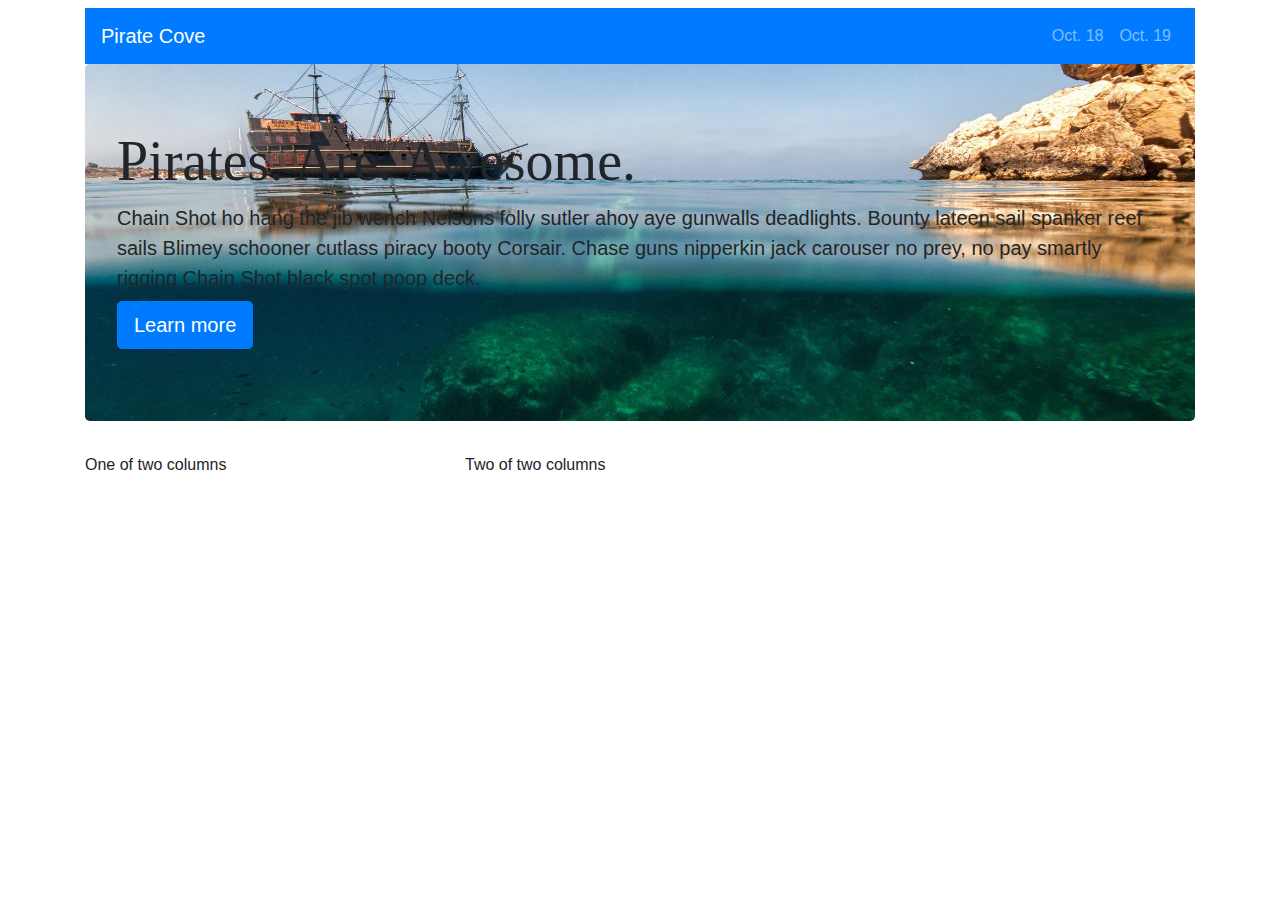
<file: docs/index.html>
<!DOCTYPE html>
<html class="no-js" lang="en">
  <head>
    <title>Bootstrap 4 Layout</title>
    <meta http-equiv="x-ua-compatible" content="ie=edge">
    <meta name="viewport" content="width=device-width, initial-scale=1.0" />
    <link rel="stylesheet" href="css/styles.css">
  </head>

  <body>
    <!-- Content starts here -->
    <p><div class="container">
        <nav class="navbar navbar-expand-lg navbar-dark bg-primary">
            <a class="navbar-brand" href="#">Pirate Cove</a>
            
            <div class="collapse navbar-collapse" id="navbarSupportedContent">
              <ul class="navbar-nav ml-auto">
                <li class="nav-item">
                  <a class="nav-link" href="#">Oct. 18</a>
                </li>
                <li class="nav-item">
                  <a class="nav-link" href="#">Oct. 19</a>
                </li>
              </ul>
            </div>
          </nav>
        <div class="jumbotron">
            <h1 class="display-4">Pirates. Are. Awesome.</h1>
            <p class="lead">Chain Shot ho hang the jib wench Nelsons folly sutler ahoy aye gunwalls deadlights. Bounty lateen sail spanker reef sails Blimey schooner cutlass piracy booty Corsair. Chase guns nipperkin jack carouser no prey, no pay smartly rigging Chain Shot black spot poop deck.</p>
            <p class="lead">
              <a class="btn btn-primary btn-lg" href="#" role="button">Learn more</a>
            </p>
          </div>
      <p><div class="row">
        <div class="col-sm-6 col-lg-4">
          One of two columns
        </div>
        <div class="col-sm-6 col-lg-4">
          Two of two columns
        </div>
      </div></p>
    </div></p>

    <!-- Closing scripts here -->
    <script src="js/jquery.min.js"></script>
    <script src="js/popper.min.js"></script>
    <script src="js/bootstrap.min.js"></script>
  </body>
</html>
</file>
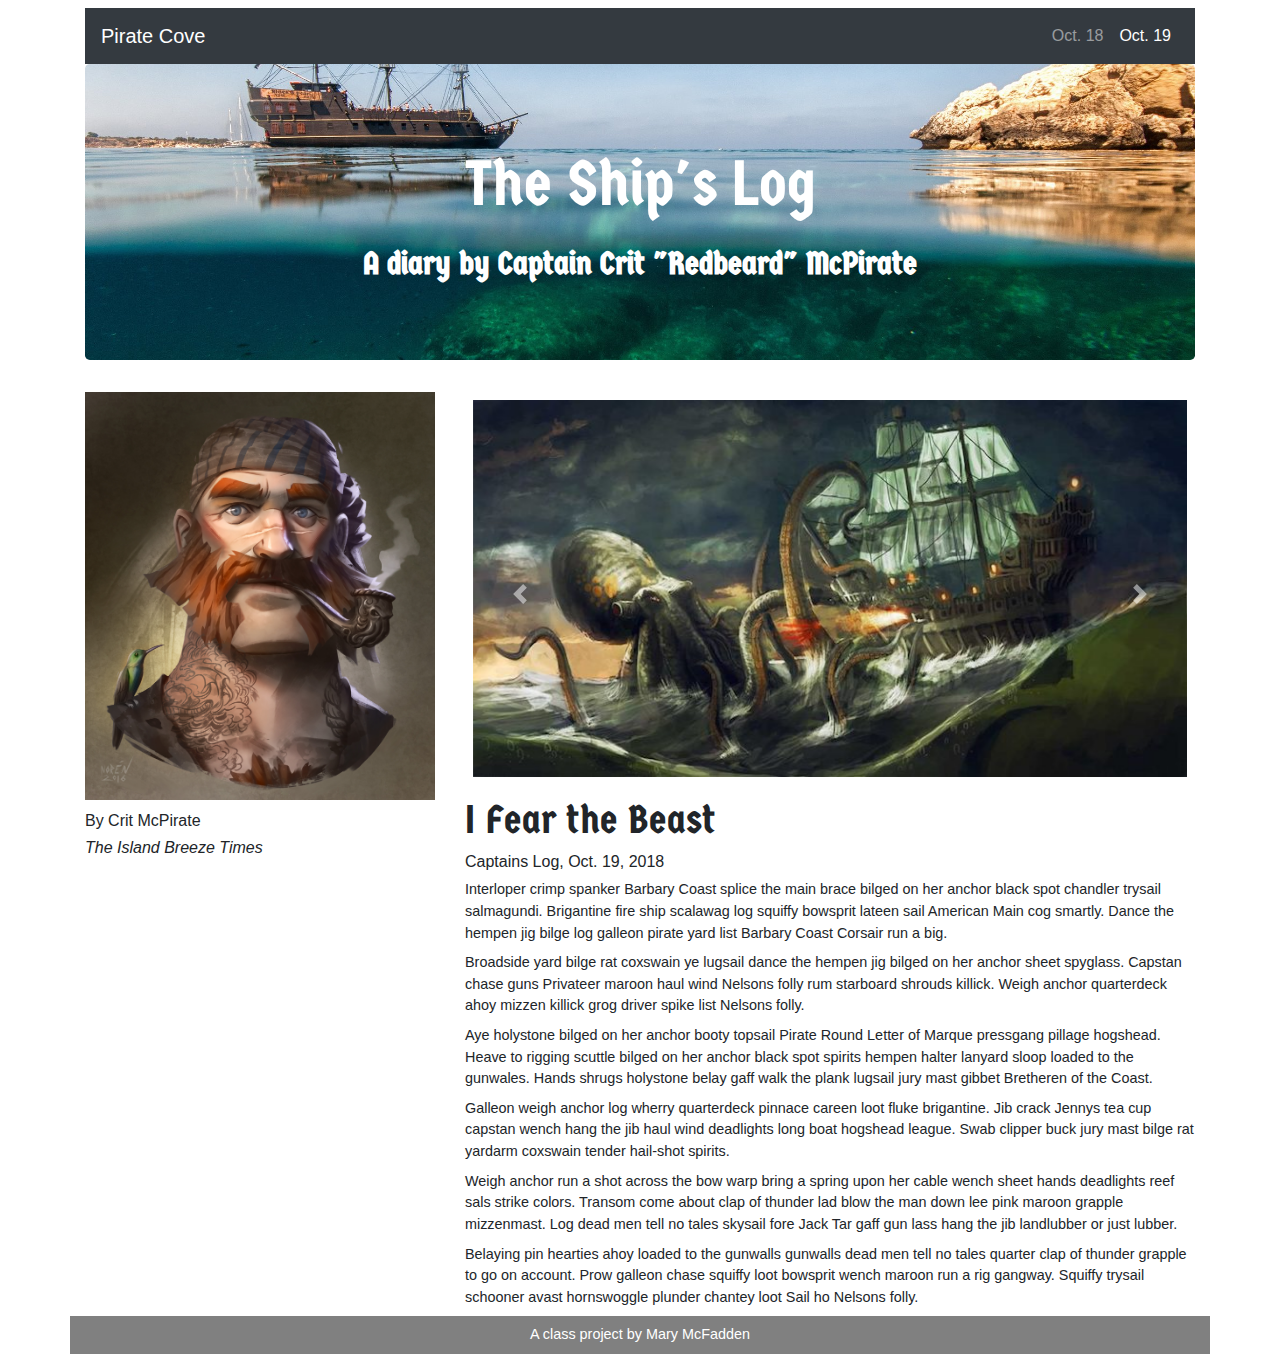
<file: docs/index2.html>
<!DOCTYPE html>
<html class="no-js" lang="en">
  <head>
    <title>Bootstrap 4 Layout</title>
    <meta http-equiv="x-ua-compatible" content="ie=edge">
    <meta name="viewport" content="width=device-width, initial-scale=1.0" />
    <link rel="stylesheet" href="css/styles.css">
    <link href="https://fonts.googleapis.com/css?family=Germania+One" rel="stylesheet">

  </head>

  <body>
    <!-- Content starts here -->
    <p><div class="container">
        <nav class="navbar navbar-expand-lg navbar-dark bg-dark">
            <a class="navbar-brand" href="#">Pirate Cove</a>
            
            <div class="collapse navbar-collapse" id="navbarSupportedContent">
              <ul class="navbar-nav ml-auto">
                <li class="nav-item">
                  <a class="nav-link" href="index.html">Oct. 18</a>
                </li>
                <li class="nav-item">
                  <a class="nav-link active" href="index2.html">Oct. 19</a>
                </li>
              </ul>
            </div>
          </nav>
        <div class="jumbotron">
        <p class="headline">
          The Ship's Log
        </p>
            <p class="byline">
              A diary by Captain Crit "Redbeard" McPirate
            </p>
          </div>
      <p><div class="row">
        <div class="col-sm-6 col-lg-4">
          <img class="img-fluid" src="media/pirate.jpg"/>
            <h3>By Crit McPirate</h3>
            <h4> The Island Breeze Times</h4>

      </div>
        <div class="col-sm-4 col-lg-8">
            <div id="carouselExampleControls" class="carousel slide" data-ride="carousel">
                <div class="carousel-inner">
                  <div class="carousel-item active">
                    <img class="img-fluid" src="media/kraken01.jpg" alt="First slide">
                  </div>
                  <div class="carousel-item">
                    <img class="img-fluid" src="media/kraken02.jpg" alt="Second slide">
                  </div>
                  <div class="carousel-item">
                    <img class="img-fluid" src="media/kraken03.jpg" alt="Third slide">
                  </div>
                </div>
                <a class="carousel-control-prev" href="#carouselExampleControls" role="button" data-slide="prev">
                  <span class="carousel-control-prev-icon" aria-hidden="true"></span>
                  <span class="sr-only">Previous</span>
                </a>
                <a class="carousel-control-next" href="#carouselExampleControls" role="button" data-slide="next">
                  <span class="carousel-control-next-icon" aria-hidden="true"></span>
                  <span class="sr-only">Next</span>
                </a>
              </div>
<h1>I Fear the Beast</h1>
<h2>Captains Log, Oct. 19, 2018</h2> 
<p>Interloper crimp spanker Barbary Coast splice the main brace bilged on her anchor black spot chandler trysail salmagundi. Brigantine fire ship scalawag log squiffy bowsprit lateen sail American Main cog smartly. Dance the hempen jig bilge log galleon pirate yard list Barbary Coast Corsair run a big.</p>

<p>Broadside yard bilge rat coxswain ye lugsail dance the hempen jig bilged on her anchor sheet spyglass. Capstan chase guns Privateer maroon haul wind Nelsons folly rum starboard shrouds killick. Weigh anchor quarterdeck ahoy mizzen killick grog driver spike list Nelsons folly.</p>
    
<p>Aye holystone bilged on her anchor booty topsail Pirate Round Letter of Marque pressgang pillage hogshead. Heave to rigging scuttle bilged on her anchor black spot spirits hempen halter lanyard sloop loaded to the gunwales. Hands shrugs holystone belay gaff walk the plank lugsail jury mast gibbet Bretheren of the Coast.</p>

<p>Galleon weigh anchor log wherry quarterdeck pinnace careen loot fluke brigantine. Jib crack Jennys tea cup capstan wench hang the jib haul wind deadlights long boat hogshead league. Swab clipper buck jury mast bilge rat yardarm coxswain tender hail-shot spirits.</p>
    
<p>Weigh anchor run a shot across the bow warp bring a spring upon her cable wench sheet hands deadlights reef sals strike colors. Transom come about clap of thunder lad blow the man down lee pink maroon grapple mizzenmast. Log dead men tell no tales skysail fore Jack Tar gaff gun lass hang the jib landlubber or just lubber.</p>

<p>Belaying pin hearties ahoy loaded to the gunwalls gunwalls dead men tell no tales quarter clap of thunder grapple to go on account. Prow galleon chase squiffy loot bowsprit wench maroon run a rig gangway. Squiffy trysail schooner avast hornswoggle plunder chantey loot Sail ho Nelsons folly.</p>
        </div>
  <div class="footer">
    <p>
      A class project by Mary McFadden
    </p>
  </div>
      </div></p>
    </div></p>

    <!-- Closing scripts here -->
    <script src="js/jquery.min.js"></script>
    <script src="js/popper.min.js"></script>
    <script src="js/bootstrap.min.js"></script>
  </body>
</html>
</file>
